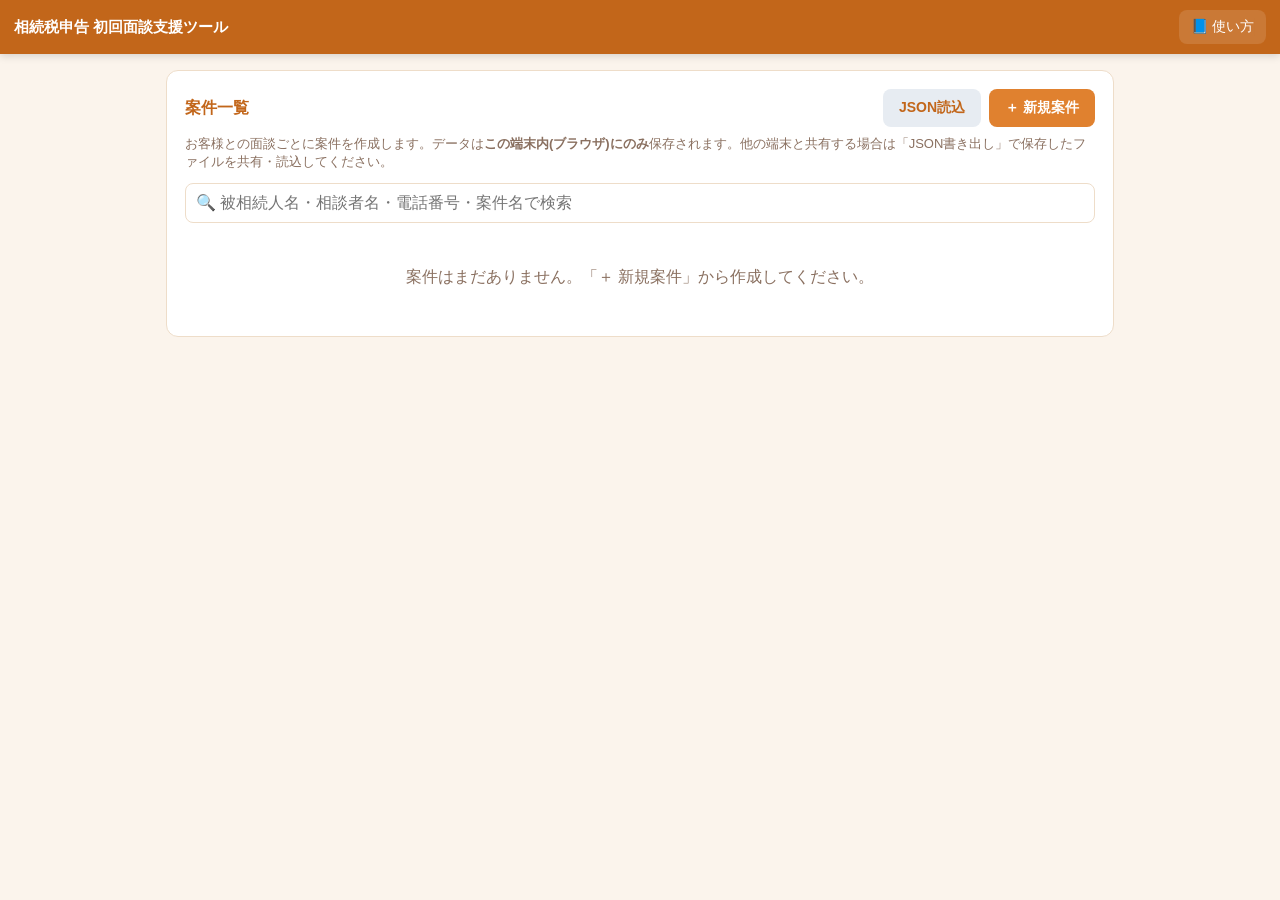
<file: inheritance-tool/index.html>
<!doctype html>
<html lang="ja">
<head>
<meta charset="UTF-8">
<meta name="viewport" content="width=device-width, initial-scale=1, maximum-scale=1, viewport-fit=cover">
<meta name="apple-mobile-web-app-capable" content="yes">
<meta name="apple-mobile-web-app-status-bar-style" content="black-translucent">
<meta name="apple-mobile-web-app-title" content="相続面談ツール">
<meta name="mobile-web-app-capable" content="yes">
<meta name="theme-color" content="#1f3a5f">
<title>相続税申告 初回面談支援ツール</title>
<link rel="icon" href="data:image/svg+xml,%3Csvg xmlns='http://www.w3.org/2000/svg' viewBox='0 0 100 100'%3E%3Crect width='100' height='100' rx='20' fill='%231f3a5f'/%3E%3Ctext x='50' y='66' font-size='54' text-anchor='middle' fill='white' font-family='sans-serif'%3E相%3C/text%3E%3C/svg%3E">
<link rel="stylesheet" href="style.css">
</head>
<body>
<div id="app">

  <!-- ===== ヘッダー ===== -->
  <header id="app-header">
    <div class="header-row">
      <button id="btn-back-list" class="icon-btn" hidden title="案件一覧に戻る">‹ 一覧</button>
      <div class="header-title">
        <strong>相続税申告 初回面談支援ツール</strong>
        <span id="case-name-display" class="case-name-display"></span>
      </div>
      <div class="header-status">
        <span id="save-status" class="save-status"></span>
        <button id="btn-help" class="icon-btn" title="使い方ガイド">📘 使い方</button>
      </div>
    </div>
    <nav id="tab-nav" class="tab-nav" hidden>
      <button class="tab-btn" data-tab="basic">基本情報</button>
      <button class="tab-btn" data-tab="interview">面談記録</button>
      <button class="tab-btn" data-tab="tree">相関図・相続人</button>
      <button class="tab-btn" data-tab="assets">財産目録</button>
      <button class="tab-btn" data-tab="docs">必要資料</button>
      <button class="tab-btn" data-tab="summary">概要・印刷</button>
    </nav>
  </header>

  <main id="app-main">

    <!-- ===== 案件一覧 画面 ===== -->
    <section id="screen-caselist" class="screen">
      <div class="panel">
        <div class="panel-header">
          <h2>案件一覧</h2>
          <div class="panel-actions">
            <label class="btn btn-secondary file-btn">
              JSON読込
              <input type="file" id="input-import-json" accept="application/json" hidden>
            </label>
            <button id="btn-new-case" class="btn btn-primary">＋ 新規案件</button>
          </div>
        </div>
        <p class="hint-text">お客様との面談ごとに案件を作成します。データは<strong>この端末内(ブラウザ)にのみ</strong>保存されます。他の端末と共有する場合は「JSON書き出し」で保存したファイルを共有・読込してください。</p>
        <input type="search" id="case-search" class="case-search" placeholder="🔍 被相続人名・相談者名・電話番号・案件名で検索">
        <div id="case-list" class="case-list"></div>
      </div>
    </section>

    <!-- ===== 作業画面 ===== -->
    <section id="screen-workspace" class="screen" hidden>

      <!-- --- 基本情報 --- -->
      <div id="tab-basic" class="tab-pane">
        <div class="panel">
          <h2>案件情報</h2>
          <div class="form-grid">
            <label>案件名(顧客名)<input type="text" id="f-title" placeholder="例）田中太郎様 相続"></label>
            <label>担当者(事務所側)<input type="text" id="f-staff" placeholder="担当税理士・担当者名"></label>
          </div>
        </div>

        <div class="panel panel-orange">
          <h2>相談者（来所者）情報</h2>
          <div class="form-grid">
            <label>氏名<input type="text" id="c-name"></label>
            <label>フリガナ<input type="text" id="c-kana"></label>
            <label>郵便番号<span class="zip-row"><input type="text" id="c-zip" placeholder="1234567" inputmode="numeric" maxlength="8"><button type="button" id="btn-zip-search-c" class="btn btn-secondary btn-small">住所検索</button></span></label>
            <label>住所<input type="text" id="c-address" placeholder="〒"></label>
            <label>連絡先<input type="text" id="c-phone"></label>
            <label>連絡のつきやすい時間帯<input type="text" id="c-contact-time" placeholder="例）平日午前中"></label>
            <label>対象者との続柄<input type="text" id="c-relation" placeholder="例）長男・長女の夫 等"></label>
            <label>対象者とのご同居<select id="c-living-together">
              <option value="unknown">未確認</option>
              <option value="yes">同居している</option>
              <option value="no">同居していない</option>
            </select></label>
          </div>
        </div>

        <div class="panel panel-orange">
          <h2>対象者情報（被相続人・申告等が必要な方）</h2>
          <p class="hint-text">相続が発生している場合は死亡日をご記入ください。生前対策・贈与・遺言等のご相談の場合は空欄で構いません。</p>
          <div class="form-grid">
            <label>氏名<input type="text" id="d-name"></label>
            <label>フリガナ<input type="text" id="d-kana"></label>
            <div class="wareki-field">
              <span class="wareki-label">生年月日（和暦）</span>
              <div class="wareki-row">
                <select id="d-birth-era"></select>
                <input type="number" id="d-birth-year" min="1" max="99" placeholder="年" inputmode="numeric"><span>年</span>
                <input type="number" id="d-birth-month" min="1" max="12" placeholder="月" inputmode="numeric"><span>月</span>
                <input type="number" id="d-birth-day" min="1" max="31" placeholder="日" inputmode="numeric"><span>日</span>
              </div>
              <span class="wareki-iso" id="d-birth-iso-display"></span>
            </div>
            <label>死亡日(相続開始日)<input type="date" id="d-death"></label>
            <label>郵便番号<span class="zip-row"><input type="text" id="d-zip" placeholder="1234567" inputmode="numeric" maxlength="8"><button type="button" id="btn-zip-search-d" class="btn btn-secondary btn-small">住所検索</button></span></label>
            <label>死亡時の住所<input type="text" id="d-address"></label>
            <label>本籍地<input type="text" id="d-honseki"></label>
            <label>職業・略歴<input type="text" id="d-job"></label>
          </div>
          <div class="deadline-box" id="deadline-box" hidden>
            <div>相続税申告期限（死亡日の翌日から10か月）</div>
            <div class="deadline-date" id="deadline-date"></div>
          </div>
          <label class="full-width">備考<textarea id="d-note" rows="2"></textarea></label>
        </div>

        <div class="panel">
          <h2>相談経路</h2>
          <div class="choice-group" id="referral-choices"></div>
          <div class="dm-consent-row">
            <span>セミナー情報などのDM（ハガキ等）を送付してもよろしいですか</span>
            <label><input type="radio" name="dm-consent" id="dm-consent-yes" value="yes">希望する</label>
            <label><input type="radio" name="dm-consent" id="dm-consent-no" value="no">希望しない</label>
          </div>
        </div>

        <div class="panel">
          <h2>相談内容</h2>
          <p class="hint-text">該当するものをすべて選択してください（複数選択可）。</p>
          <div class="checkbox-grid" id="consultation-type-checks"></div>
        </div>
      </div>

      <!-- --- 面談記録 --- -->
      <div id="tab-interview" class="tab-pane">
        <div class="panel">
          <h2>面談概要</h2>
          <div class="form-grid">
            <label>面談日<input type="date" id="i-date"></label>
            <label>面談場所<input type="text" id="i-place" placeholder="事務所／ご自宅／オンライン 等"></label>
            <label>対応者(事務所側)<span class="zip-row"><select id="i-attendee-staff"></select><button type="button" id="btn-manage-staff" class="btn btn-secondary btn-small">職員管理</button></span></label>
            <label>同席者(お客様側)<input type="text" id="i-attendee-family" placeholder="続柄も記載"></label>
          </div>
        </div>

        <div class="panel">
          <h2>ヒアリング項目</h2>
          <div id="hearing-items" class="hearing-list"></div>
        </div>

        <div class="panel">
          <h2>面談メモ・特記事項</h2>
          <textarea id="i-memo" rows="6" placeholder="ご要望、ご家族関係、懸念事項、次回までの宿題 等を自由に記載"></textarea>
          <div class="form-grid" style="margin-top:12px;">
            <label>次回打合せ予定<input type="date" id="i-next-date"></label>
            <label>次回打合せ内容<input type="text" id="i-next-memo"></label>
          </div>
        </div>
      </div>

      <!-- --- 相関図・相続人 --- -->
      <div id="tab-tree" class="tab-pane">
        <div class="panel">
          <div class="panel-header">
            <h2>相続関係図</h2>
            <button id="btn-add-person" class="btn btn-primary btn-small">＋ 人物を追加</button>
          </div>
          <p class="hint-text">続柄を選ぶと自動で世代ごとに配置されます。図をタップすると編集できます。</p>
          <div id="tree-wrap" class="tree-wrap">
            <svg id="tree-svg" class="tree-svg"></svg>
            <div id="tree-rows" class="tree-rows"></div>
          </div>
        </div>

        <div class="panel">
          <h2>法定相続人・法定相続分（目安）</h2>
          <div id="heir-summary" class="heir-summary"></div>
          <table class="heir-table">
            <thead><tr><th>氏名</th><th>続柄</th><th>状況</th><th>法定相続分</th><th>同居</th></tr></thead>
            <tbody id="heir-table-body"></tbody>
          </table>
          <p class="disclaimer">※ 法定相続人・相続分・基礎控除額の自動計算は面談時の目安です。代襲相続、養子の数の制限、半血兄弟姉妹の相続分などの詳細判定は、必ず税理士が戸籍等の確認の上で個別に判断してください。</p>
        </div>
      </div>

      <!-- --- 財産目録 --- -->
      <div id="tab-assets" class="tab-pane">
        <div class="panel">
          <div class="panel-header">
            <h2>財産目録（概算）</h2>
            <div class="panel-actions">
              <button id="btn-add-asset" class="btn btn-primary btn-small">＋ 項目を追加</button>
            </div>
          </div>
          <p class="hint-text">面談時点でお客様から伺った概算額を入力します。正式な評価額は後日の資料確認により確定します。</p>
          <div id="asset-groups"></div>
          <div class="asset-total-box">
            <div class="asset-total-row"><span>積極財産 合計（概算）</span><strong id="asset-total-plus">0</strong></div>
            <div class="asset-total-row"><span>債務・葬式費用 合計（概算）</span><strong id="asset-total-minus">0</strong></div>
            <div class="asset-total-row grand"><span>差引 純資産額（概算）</span><strong id="asset-total-net">0</strong></div>
            <div class="asset-total-row"><span>遺産に係る基礎控除額（目安）</span><strong id="asset-basic-deduction">0</strong></div>
            <div class="asset-total-row" id="asset-taxable-row"><span>基礎控除超過の可能性</span><strong id="asset-taxable-flag">-</strong></div>
          </div>
          <div class="asset-total-box">
            <div class="asset-total-row"><span>生命保険金等 合計（概算）</span><strong id="asset-insurance-total">0</strong></div>
            <div class="asset-total-row"><span>生命保険金の非課税限度額（500万円×法定相続人数・目安）</span><strong id="asset-insurance-exemption">0</strong></div>
            <div class="asset-total-row grand"><span>差引 生命保険金 課税対象額（目安）</span><strong id="asset-insurance-taxable">0</strong></div>
          </div>
          <p class="hint-text small">※ 生命保険金の非課税枠は「相関図・相続人」タブで把握した法定相続人の数をもとにした目安です。相続放棄をした方が受け取った保険金には適用されない等、詳細な判定は税理士が個別に確認してください。</p>
        </div>
      </div>

      <!-- --- 必要資料 --- -->
      <div id="tab-docs" class="tab-pane">
        <div class="panel no-print">
          <div class="panel-header">
            <h2>必要資料チェックリスト</h2>
            <div class="panel-actions wrap">
              <button id="btn-print-checklist" class="btn btn-secondary btn-small">📋 チェックリストを印刷／PDF保存</button>
              <button id="btn-export-checklist-xls" class="btn btn-secondary btn-small">⇩ チェックリストをExcel(.xlsx)書き出し</button>
              <button id="btn-print-custody" class="btn btn-primary btn-small">🔒 預り証を印刷／PDF保存</button>
            </div>
          </div>
          <p class="hint-text">分類ごとに、その財産・資料の有無を確認し、書類の取得状況と原本のお預かり状況を記録します。「原本預り」にチェックした書類は「預り証を印刷」から、全項目の一覧は「チェックリストを印刷／PDF保存」「Excel書き出し」から出力できます。</p>
          <div class="heir-summary" id="docs-summary"></div>
        </div>
        <div id="docs-categories"></div>
      </div>

      <!-- --- 概要・印刷 --- -->
      <div id="tab-summary" class="tab-pane">
        <div class="panel no-print">
          <h2>出力（面談内容の記録）</h2>
          <p class="hint-text">こちらは面談内容の記録（基本情報・相続人・財産目録・ヒアリング内容）のみを出力します。必要資料チェックリストは「必要資料」タブから別途、印刷／PDF保存・Excel書き出しができます。</p>
          <div class="panel-actions wrap">
            <button id="btn-print" class="btn btn-primary">🖨 面談記録シートを印刷／PDF保存</button>
            <button id="btn-export-json" class="btn btn-secondary">⇩ 案件データをJSON書き出し</button>
            <button id="btn-export-assets-xls" class="btn btn-secondary">⇩ 財産目録をExcel(.xlsx)書き出し</button>
            <button id="btn-export-heirs-xls" class="btn btn-secondary">⇩ 相続人一覧をExcel(.xlsx)書き出し</button>
          </div>
        </div>
        <div id="print-area" class="print-area"></div>
      </div>

    </section>

    <!-- ===== 使い方ガイド 画面 ===== -->
    <section id="screen-help" class="screen" hidden>
      <div class="panel">
        <div class="panel-header">
          <h2>📘 使い方ガイド</h2>
          <button id="btn-close-help" class="btn btn-secondary btn-small">✕ 閉じる</button>
        </div>
        <p class="hint-text">お客様との初回面談で、iPadを使いながら記録を進めるためのツールです。実際の画面とあわせてご案内します。</p>
        <nav class="help-toc">
          <a href="#help-overview">概要</a>
          <a href="#help-setup">初期設定</a>
          <a href="#help-cases">案件を探す</a>
          <a href="#help-basic">基本情報</a>
          <a href="#help-interview">面談記録</a>
          <a href="#help-tree">相関図・相続人</a>
          <a href="#help-assets">財産目録</a>
          <a href="#help-docs">必要資料</a>
          <a href="#help-output">出力</a>
          <a href="#help-backup">保存とバックアップ</a>
          <a href="#help-security">セキュリティ</a>
          <a href="#help-faq">よくある質問</a>
        </nav>
      </div>

      <div class="panel help-section" id="help-overview">
        <h2><span class="num">00</span>このツールについて</h2>
        <p>相続税申告・相続手続きのご相談を受ける最初の面談で、その場で入力しながら話を進められるように作られたツールです。相談者・対象者の基本情報、面談での聞き取り内容、相続関係図、財産の概算、必要資料の確認までを、ひとつの案件としてまとめて記録できます。</p>
        <p>入力したデータは事務所のサーバーではなく、<b>使用している端末のブラウザの中だけ</b>に保存されます。面談が終わったら「概要・印刷」タブから面談記録シートを印刷・PDF保存し、あわせてデータのバックアップ（JSON書き出し）を行ってください。</p>
      </div>

      <div class="panel help-section" id="help-setup">
        <h2><span class="num">01</span>はじめに：初期設定</h2>
        <p>端末ごとに一度だけ行う準備です。</p>
        <ol class="help-steps">
          <li><span>iPadの<b>Safari</b>で下記のURLを開きます。<br><code>https://nakagakiken15246-ops.github.io/nakagakiken_daikou/inheritance-tool/</code></span></li>
          <li><span>画面の共有ボタン（□に↑のアイコン）をタップします。</span></li>
          <li><span>「<b>ホーム画面に追加</b>」を選択します。アイコンがホーム画面に追加され、アプリのように起動できます。</span></li>
        </ol>
        <div class="help-callout warn">
          <p class="lbl">注意</p>
          <p><b>プライベートブラウズモードでは使用しないでください。</b>タブを閉じるとその場で入力したデータごと消えてしまいます。</p>
        </div>
      </div>

      <div class="panel help-section" id="help-cases">
        <h2><span class="num">02</span>案件を作る・探す</h2>
        <p>お客様との面談ごとに、ひとつの「案件」を作成します。案件一覧の <b>＋ 新規案件</b> から作成し、検索ボックスに被相続人名・相談者名・電話番号・案件名を入力すると絞り込めます（電話番号はハイフンの有無どちらでも検索可）。</p>
        <figure class="help-shot"><img src="manual/caselist.jpg" alt="案件一覧画面"><figcaption>案件一覧画面。作成・検索・複製・削除ができます。</figcaption></figure>
        <ul>
          <li><b>開く</b>：その案件の入力画面に進みます</li>
          <li><b>複製</b>：似た案件のひな形として複製します</li>
          <li><b>JSON書出</b>：その案件だけをバックアップ・共有用に書き出します</li>
          <li><b>削除</b>：案件を完全に削除します（元に戻せません）</li>
        </ul>
      </div>

      <div class="panel help-section" id="help-basic">
        <h2><span class="num">03</span>基本情報を入力する</h2>
        <p>相談者様・対象者様の情報、相談の経緯・内容を記録します。死亡日を入力すると、<b>相続税申告期限（死亡日の翌日から10か月）が自動表示</b>されます。生前対策・贈与・遺言のご相談で対象者がまだご存命の場合は、死亡日は空欄のままで構いません。郵便番号欄に7桁を入力し「住所検索」を押すと、住所欄に自動入力されます。</p>
        <figure class="help-shot"><img src="manual/basic.jpg" alt="基本情報タブの画面"><figcaption>基本情報タブ。相談者情報・対象者情報・相談経路が並びます。</figcaption></figure>
      </div>

      <div class="panel help-section" id="help-interview">
        <h2><span class="num">04</span>面談記録をつける</h2>
        <p>遺言書の有無・生前贈与・事業承継など、ヒアリング項目ごとに状況とメモを記録します。面談メモ・特記事項には自由に記載し、次回打合せの予定もあわせて記録してください。対応者(事務所側)は「職員管理」からあらかじめ職員名を登録しておくと、プルダウンから選択できます（全案件で共通の名簿です）。</p>
        <figure class="help-shot"><img src="manual/interview.jpg" alt="面談記録タブの画面"><figcaption>面談記録タブ。項目ごとに選択肢とメモが記録できます。</figcaption></figure>
      </div>

      <div class="panel help-section" id="help-tree">
        <h2><span class="num">05</span>相関図・相続人を作成する</h2>
        <p><b>＋ 人物を追加</b> から続柄を選ぶだけで、世代ごとに自動配置されます。登録した人物から、法定相続人・法定相続分・遺産に係る基礎控除額の目安が自動計算されます。</p>
        <figure class="help-shot"><img src="manual/tree.jpg" alt="相関図・相続人タブの画面"><figcaption>配偶者・子2名を登録した例。法定相続分が自動表示されます。</figcaption></figure>
        <div class="help-callout tip">
          <p class="lbl">代襲相続について</p>
          <p>「孫（代襲相続人）」「甥・姪（代襲相続人）」は、その代の子・兄弟姉妹が<b>死亡または欠格・廃除の場合のみ</b>登録してください。相続放棄の場合は代襲は発生しません。あくまで面談時の目安であり、詳細判定は必ず税理士が戸籍等を確認のうえ個別に行ってください。</p>
        </div>
      </div>

      <div class="panel help-section" id="help-assets">
        <h2><span class="num">06</span>財産目録を入力する</h2>
        <p>土地・現金預貯金・有価証券・生命保険金・債務など分類ごとに <b>＋ 項目を追加</b> で入力すると、積極財産合計・純資産額（概算）・基礎控除額との比較が自動集計されます。土地は利用区分（自用地・貸地・貸家建付地・使用貸借・月極駐車場）、家屋は利用区分（自用家屋・貸家・使用貸借）を選択できます。生命保険金の受取人は、先に「相関図・相続人」タブで登録しておくとプルダウンから選択できます（未登録の場合は自由入力も可）。</p>
        <figure class="help-shot"><img src="manual/assets.jpg" alt="財産目録タブの画面"><figcaption>財産目録タブ。分類ごとの自動集計と基礎控除比較が表示されます。</figcaption></figure>
      </div>

      <div class="panel help-section" id="help-docs">
        <h2><span class="num">07</span>必要資料をチェックする</h2>
        <p>委任状・被相続人・相続人・不動産・預貯金など11分類、約70項目のチェックリストです。不動産・有価証券・預貯金など財産系の分類は、そもそもその財産が<b>「有／無／未確認」</b>かをまず選び、各書類の状況（未依頼／依頼済／取得済／対象外）と、原本を預かった場合は<b>「原本預り」</b>、返却したら<b>「返却済」</b>にチェックします。</p>
        <figure class="help-shot"><img src="manual/docs.jpg" alt="必要資料タブの画面"><figcaption>必要資料タブ。上部に現在お預かり中・取得済み・未取得の件数が表示されます。</figcaption></figure>
        <p>「原本預り」にチェックが入り、まだ「返却済」になっていない書類は、タブ右上の <b>🔒 預り証を印刷／PDF保存</b> から預り証として出力できます。チェックリスト全体（全項目の状況一覧）は <b>📋 チェックリストを印刷／PDF保存</b>・<b>⇩ チェックリストをExcel(.xlsx)書き出し</b> から出力できます。</p>
      </div>

      <div class="panel help-section" id="help-output">
        <h2><span class="num">08</span>出力する（印刷・Excel・JSON）</h2>
        <figure class="help-shot"><img src="manual/summary.jpg" alt="概要・印刷タブの画面"><figcaption>概要・印刷タブ。面談記録シートとしてまとめて印刷・PDF保存できます。</figcaption></figure>
        <ul>
          <li><b>画面を印刷／PDF保存</b>：基本情報・相続人・財産目録・ヒアリング内容をまとめた面談記録シート</li>
          <li><b>案件データをJSON書き出し</b>：バックアップ・他端末共有用のファイル</li>
          <li><b>財産目録／相続人一覧をExcel(.xlsx)書き出し</b>：事務所で使うExcel形式で出力</li>
        </ul>
      </div>

      <div class="panel help-section" id="help-backup">
        <h2><span class="num">09</span>データの保存とバックアップ</h2>
        <div class="help-callout danger">
          <p class="lbl">重要</p>
          <p>データは<b>入力に使った端末のブラウザの中だけ</b>に保存されます。iPadの「履歴とWebサイトデータを消去」を行うと、保存した案件データも一緒に消え、<b>復元できません。</b></p>
        </div>
        <h3>他の端末（事務所PC等）とデータを共有したい場合</h3>
        <ol class="help-steps">
          <li><span>共有したい端末で、案件を開き「概要・印刷」タブの <b>案件データをJSON書き出し</b> をタップ</span></li>
          <li><span>事務所のクラウドストレージ（OneDrive・Google Drive等）の共有フォルダに保存、またはメールに添付</span></li>
          <li><span>受け取る端末でそのファイルを保存し、案件一覧画面の <b>JSON読込</b> から読み込む</span></li>
        </ol>
        <div class="help-callout warn">
          <p class="lbl">これは同期ではありません</p>
          <p>JSON読込は「その時点のコピー」を取り込むだけです。<b>同じ案件を複数端末で同時に編集しない</b>ようにし、作業を終えるたびに最新のJSONを書き出して共有フォルダに上書きする運用にしてください。</p>
        </div>
      </div>

      <div class="panel help-section" id="help-security">
        <h2><span class="num">10</span>セキュリティについて</h2>
        <p>入力したデータ（お客様情報・相関図・財産目録など）が外部・第三者のサーバーへ送信されることは一切ありません。サーバー自体が存在しないため、サーバー側からの情報漏えいも構造上起こりません。</p>
        <p class="hint-text">※郵便番号から住所を検索する機能のみ、このツールに同梱した住所データファイルを読み込みます。これは第三者のサーバーではなく、このツール自体と同じ場所（同一オリジン）に置かれた静的ファイルであり、入力したお客様情報が外部に送信されるものではありません。</p>
        <ul>
          <li>iPadに<b>パスコード／Face IDを必ず設定</b></li>
          <li>専用端末を決め、不特定の人に共有しない</li>
          <li>使い終わったら案件一覧に戻る</li>
          <li>書き出したJSONファイルは平文データのため、送付方法・保管場所に注意する</li>
        </ul>
      </div>

      <div class="panel help-section" id="help-faq">
        <h2><span class="num">11</span>よくある質問</h2>
        <ul class="help-faq">
          <li><p class="q">入力したデータは外部に漏れませんか？</p><p class="a">入力したお客様情報が外部・第三者のサーバーへ送信されることはないため、ネットワーク経由で漏れることは構造上ありません（郵便番号検索のみ、同梱の住所データファイルを同一オリジンから読み込みます）。端末自体の管理にご注意ください。</p></li>
          <li><p class="q">別の職員のiPad・事務所PCでも同じ案件を見られますか？</p><p class="a">「JSON書き出し／読込」でファイルを受け渡すことで見られます。自動同期ではないため、編集は基本的に1端末に一本化することをおすすめします。</p></li>
          <li><p class="q">データが消えてしまいました。復元できますか？</p><p class="a">端末内のみの保存のため、Safariのデータ消去や端末の初期化を行うと復元できません。案件が一段落するたびにJSON書き出しでバックアップを取ってください。</p></li>
          <li><p class="q">預り証はどこから出力しますか？</p><p class="a">「必要資料」タブの右上、預り証を印刷／PDF保存からです。「原本預り」にチェックが入り、まだ「返却済」になっていない書類が対象になります。</p></li>
          <li><p class="q">必要資料チェックリスト全体を出力したい場合は？</p><p class="a">同じく「必要資料」タブから、チェックリストを印刷／PDF保存、またはExcel(.xlsx)書き出しができます。</p></li>
        </ul>
      </div>
    </section>
  </main>
</div>

<!-- ===== 人物 編集モーダル ===== -->
<div id="modal-person" class="modal" hidden>
  <div class="modal-card">
    <h3 id="person-modal-title">人物を追加</h3>
    <div class="form-grid">
      <label>氏名<input type="text" id="p-name"></label>
      <label>フリガナ<input type="text" id="p-kana"></label>
      <label>続柄<select id="p-relationship"></select></label>
      <label>状況
        <select id="p-status">
          <option value="alive">存命</option>
          <option value="deceased">死亡（相続開始前）</option>
          <option value="renounced">相続放棄</option>
          <option value="disqualified">相続欠格・廃除</option>
        </select>
      </label>
      <label>連絡先<input type="text" id="p-contact"></label>
      <label>被相続人との同居
        <select id="p-living-together">
          <option value="unknown">未確認</option>
          <option value="yes">同居している</option>
          <option value="no">同居していない</option>
        </select>
      </label>
      <div class="wareki-field">
        <span class="wareki-label">生年月日（和暦）</span>
        <div class="wareki-row">
          <select id="p-birth-era"></select>
          <input type="number" id="p-birth-year" min="1" max="99" placeholder="年" inputmode="numeric"><span>年</span>
          <input type="number" id="p-birth-month" min="1" max="12" placeholder="月" inputmode="numeric"><span>月</span>
          <input type="number" id="p-birth-day" min="1" max="31" placeholder="日" inputmode="numeric"><span>日</span>
        </div>
        <span class="wareki-iso" id="p-birth-iso-display"></span>
      </div>
    </div>
    <label class="full-width">備考<textarea id="p-note" rows="2"></textarea></label>
    <p class="hint-text small">「孫」「甥・姪」は、その代の子・兄弟姉妹が死亡または欠格・廃除の場合のみ追加してください（相続放棄では代襲しません）。</p>
    <div class="modal-actions">
      <button id="btn-delete-person" class="btn btn-danger" hidden>削除</button>
      <div class="spacer"></div>
      <button id="btn-cancel-person" class="btn btn-secondary">キャンセル</button>
      <button id="btn-save-person" class="btn btn-primary">保存</button>
    </div>
  </div>
</div>

<!-- ===== 財産 編集モーダル ===== -->
<div id="modal-asset" class="modal" hidden>
  <div class="modal-card">
    <h3 id="asset-modal-title">財産・債務を追加</h3>
    <div class="form-grid">
      <label>分類<select id="a-category"></select></label>
      <label><span id="a-description-label">種類・銘柄・所在地等</span><input type="text" id="a-description"></label>
      <label>数量・面積等<input type="text" id="a-quantity"></label>
      <label>概算評価額（円）<input type="number" id="a-value" inputmode="numeric" step="1"></label>
      <label id="a-land-type-wrap" hidden>土地の利用区分
        <select id="a-land-type"><option value="">未選択</option></select>
      </label>
      <label id="a-building-type-wrap" hidden>家屋の利用区分
        <select id="a-building-type"><option value="">未選択</option></select>
      </label>
      <label id="a-institution-wrap" hidden>金融機関・証券会社名<input type="text" id="a-institution" placeholder="例）〇〇銀行 〇〇支店"></label>
      <label id="a-beneficiary-wrap" hidden>受取人<select id="a-beneficiary"></select></label>
      <label id="a-beneficiary-other-wrap" hidden>受取人（自由入力）<input type="text" id="a-beneficiary-other"></label>
      <label id="a-premium-payer-wrap" hidden>保険料負担者<input type="text" id="a-premium-payer"></label>
      <label id="a-contractor-wrap" hidden>契約者<input type="text" id="a-contractor"></label>
      <label id="a-insured-wrap" hidden>被保険者<input type="text" id="a-insured"></label>
      <label id="a-funeral-type-wrap" hidden>費用の種類
        <select id="a-funeral-type"><option value="">未選択</option></select>
      </label>
      <label id="a-shichiya-wrap" hidden>初七日費用<select id="a-shichiya"></select></label>
    </div>
    <label class="full-width">備考<textarea id="a-note" rows="2"></textarea></label>
    <div class="modal-actions">
      <button id="btn-delete-asset" class="btn btn-danger" hidden>削除</button>
      <div class="spacer"></div>
      <button id="btn-cancel-asset" class="btn btn-secondary">キャンセル</button>
      <button id="btn-save-asset" class="btn btn-primary">保存</button>
    </div>
  </div>
</div>

<!-- ===== 職員管理 モーダル ===== -->
<div id="modal-staff" class="modal" hidden>
  <div class="modal-card">
    <h3>職員管理</h3>
    <p class="hint-text">面談記録の「対応者(事務所側)」欄プルダウンに表示する職員を登録します。全案件で共通です。</p>
    <div class="zip-row">
      <input type="text" id="staff-new-name" placeholder="職員氏名">
      <button type="button" id="btn-add-staff" class="btn btn-primary btn-small">追加</button>
    </div>
    <div id="staff-list" class="staff-list"></div>
    <div class="modal-actions">
      <div class="spacer"></div>
      <button id="btn-close-staff" class="btn btn-secondary">閉じる</button>
    </div>
  </div>
</div>

<script src="app.js"></script>
</body>
</html>
</file>
<file: inheritance-tool/style.css>
:root{
  --navy:#c2661a;       /* 見出し・強調（濃いオレンジ） */
  --navy-dark:#9c4f13;  /* ヘッダー背景（さらに濃いオレンジ） */
  --blue:#e0812f;       /* ボタン等のメインオレンジ */
  --brand-pale:#fbe4cc; /* 用紙のオレンジ塗りつぶしに相当する薄オレンジ */
  --bg:#fbf4ec;
  --card:#ffffff;
  --border:#eeddc9;
  --text:#3a2c1e;
  --muted:#8a7060;
  --danger:#c0392b;
  --ok:#1e7e46;
  --warn:#b5651d;
  --radius:12px;
}
*{box-sizing:border-box;}
[hidden]{display:none !important;}
html,body{margin:0;padding:0;}
body{
  font-family:-apple-system,BlinkMacSystemFont,"Hiragino Sans","Hiragino Kaku Gothic ProN","Yu Gothic",sans-serif;
  background:var(--bg);
  color:var(--text);
  -webkit-tap-highlight-color:transparent;
  padding-bottom:env(safe-area-inset-bottom);
}
#app{min-height:100vh;display:flex;flex-direction:column;}

/* ---------- ヘッダー ---------- */
#app-header{
  background:var(--navy);
  color:#fff;
  position:sticky;
  top:0;
  z-index:20;
  padding-top:env(safe-area-inset-top);
  box-shadow:0 2px 8px rgba(0,0,0,.15);
}
.header-row{
  display:flex;
  align-items:center;
  gap:12px;
  padding:10px 14px;
}
.header-title{flex:1;display:flex;flex-direction:column;line-height:1.3;min-width:0;}
.header-title strong{font-size:15px;}
.case-name-display{font-size:13px;color:#fbe0c3;overflow:hidden;text-overflow:ellipsis;white-space:nowrap;}
.save-status{font-size:12px;color:#fbe0c3;white-space:nowrap;}
.icon-btn{
  background:rgba(255,255,255,.12);
  color:#fff;
  border:none;
  border-radius:8px;
  padding:8px 12px;
  font-size:14px;
}
.tab-nav{
  display:flex;
  overflow-x:auto;
  border-top:1px solid rgba(255,255,255,.15);
  background:var(--navy-dark);
}
.tab-btn{
  flex:1 0 auto;
  background:transparent;
  border:none;
  color:#f2cda3;
  padding:12px 16px;
  font-size:14px;
  white-space:nowrap;
  border-bottom:3px solid transparent;
}
.tab-btn.active{
  color:#fff;
  border-bottom-color:#ffcf8a;
  font-weight:600;
}

/* ---------- レイアウト ---------- */
#app-main{flex:1;max-width:980px;width:100%;margin:0 auto;padding:16px;padding-bottom:60px;}
.screen{display:block;}
.tab-pane{display:none;}
.tab-pane.active{display:block;}

.panel{
  background:var(--card);
  border:1px solid var(--border);
  border-radius:var(--radius);
  padding:18px;
  margin-bottom:16px;
}
.panel h2{margin:0 0 12px;font-size:16px;color:var(--navy);}
.panel-header{display:flex;align-items:center;justify-content:space-between;gap:8px 12px;flex-wrap:wrap;margin-bottom:8px;}
.panel-header h2{margin:0;}
.panel-actions{display:flex;gap:8px;flex-wrap:nowrap;}
.panel-actions.wrap{flex-wrap:wrap;}

.hint-text{color:var(--muted);font-size:13px;margin:0 0 12px;}
.hint-text.small{font-size:12px;margin-top:8px;}

/* ---------- フォーム ---------- */
.form-grid{
  display:grid;
  grid-template-columns:repeat(auto-fit,minmax(220px,1fr));
  gap:12px 16px;
}
label{
  display:flex;
  flex-direction:column;
  gap:4px;
  font-size:13px;
  color:var(--muted);
}
label.full-width{grid-column:1/-1;margin-top:12px;}

.zip-row{display:flex;align-items:center;gap:8px;}
.zip-row input{flex:1;min-width:0;}
.zip-row .btn-small{flex:none;white-space:nowrap;}

.staff-list{display:flex;flex-direction:column;gap:8px;margin:12px 0;max-height:50vh;overflow-y:auto;}
.staff-row{display:flex;align-items:center;justify-content:space-between;gap:10px;background:#fff;border:1px solid var(--border);border-radius:8px;padding:8px 12px;}
.staff-row-name{font-size:14px;color:var(--text);}

.wareki-field{grid-column:1/-1;display:flex;flex-direction:column;gap:6px;margin-top:2px;}
.wareki-label{font-size:13px;color:var(--muted);}
.wareki-row{display:flex;align-items:center;gap:5px;flex-wrap:wrap;}
.wareki-row select{width:auto;min-width:84px;}
.wareki-row input[type=number]{width:66px;text-align:right;-moz-appearance:textfield;}
.wareki-row span{font-size:14px;color:var(--muted);}
.wareki-iso{font-size:12.5px;color:var(--muted);}
input,select,textarea{
  font:inherit;
  font-size:16px; /* iPadでズームしないよう16px以上 */
  padding:10px 10px;
  border:1px solid var(--border);
  border-radius:8px;
  background:#fff;
  color:var(--text);
  width:100%;
}
textarea{resize:vertical;width:100%;}

.deadline-box{
  margin-top:14px;
  background:var(--brand-pale);
  border:1px solid #f0c896;
  border-radius:10px;
  padding:10px 14px;
  display:flex;
  justify-content:space-between;
  align-items:center;
  font-size:14px;
  color:var(--navy);
}
.deadline-date{font-weight:700;font-size:16px;}

/* ---------- オレンジ塗りつぶしパネル（相談者・対象者情報） ---------- */
.panel-orange{
  background:var(--brand-pale);
  border:1px solid #eec89a;
}
.panel-orange h2{color:#7a3d0a;}
.panel-orange .hint-text{color:#8a5a2a;}

/* ---------- 相談経路・相談内容 選択肢 ---------- */
.choice-group{display:flex;flex-direction:column;gap:10px;}
.choice-row{display:flex;align-items:center;gap:8px;flex-wrap:wrap;}
.choice-row label.radio-label,.checkbox-grid label.check-label{
  display:flex;align-items:center;gap:6px;font-size:14px;color:var(--text);flex-direction:row;
  background:#fff;border:1px solid var(--border);border-radius:8px;padding:8px 10px;cursor:pointer;
}
.choice-row label.radio-label input,.checkbox-grid label.check-label input{width:auto;}
.choice-detail{flex:1;min-width:160px;}
.checkbox-grid{display:grid;grid-template-columns:repeat(auto-fit,minmax(180px,1fr));gap:8px;}
.dm-consent-row{margin-top:10px;display:flex;align-items:center;gap:16px;font-size:13px;color:var(--muted);}
.dm-consent-row label{flex-direction:row;align-items:center;gap:6px;color:var(--text);}
.dm-consent-row input{width:auto;}

/* ---------- ボタン ---------- */
.btn{
  border:none;
  border-radius:8px;
  padding:10px 16px;
  font-size:14px;
  font-weight:600;
  cursor:pointer;
  white-space:nowrap;
}
.btn-primary{background:var(--blue);color:#fff;}
.btn-secondary{background:#e7ecf2;color:var(--navy);}
.btn-danger{background:#fdecea;color:var(--danger);}
.btn-small{padding:7px 12px;font-size:13px;}
.file-btn{position:relative;display:inline-flex;align-items:center;justify-content:center;}

/* ---------- 案件一覧 ---------- */
.case-search{margin-bottom:14px;}
.case-list{display:flex;flex-direction:column;gap:10px;}
.case-card{
  border:1px solid var(--border);
  border-radius:10px;
  padding:12px 14px;
  display:flex;
  align-items:center;
  gap:12px;
  flex-wrap:wrap;
}
.case-card-main{flex:1;min-width:180px;}
.case-card-title{font-weight:700;font-size:15px;}
.case-card-meta{font-size:12px;color:var(--muted);margin-top:2px;}
.case-card-actions{display:flex;gap:6px;flex-wrap:wrap;}
.empty-msg{color:var(--muted);text-align:center;padding:30px 0;}

/* ---------- ヒアリング項目 ---------- */
.hearing-list{display:flex;flex-direction:column;gap:14px;}
.hearing-item{border-top:1px solid var(--border);padding-top:12px;}
.hearing-item:first-child{border-top:none;padding-top:0;}
.hearing-item-q{font-weight:600;font-size:14px;margin-bottom:6px;}
.hearing-item-controls{display:flex;gap:10px;flex-wrap:wrap;align-items:center;margin-bottom:6px;}
.hearing-item-controls select{width:auto;min-width:140px;}
.hearing-item textarea{font-size:14px;}

/* ---------- 書類チェックリスト ---------- */
.doc-table{width:100%;border-collapse:collapse;margin-top:4px;}
.doc-table th,.doc-table td{border-bottom:1px solid var(--border);padding:8px 6px;text-align:left;font-size:13px;vertical-align:middle;}
.doc-table th{color:var(--muted);font-weight:600;}
.doc-table input[type=text]{font-size:13px;padding:6px 8px;}
.doc-table select{font-size:13px;padding:6px 8px;width:auto;}
.doc-table .row-del{background:none;border:none;color:var(--danger);font-size:18px;padding:2px 8px;}
.table-scroll{overflow-x:auto;}
.doc-table select{width:auto;}
.doc-table input[type=checkbox]{width:auto;height:18px;}
.doc-item-name{font-weight:600;}
.doc-item-hint{display:block;font-size:11px;font-weight:400;color:var(--muted);margin-top:3px;line-height:1.5;}
.docs-category-header{display:flex;align-items:center;justify-content:space-between;flex-wrap:wrap;gap:10px;margin-bottom:10px;}
.docs-category-header h2{margin:0;}

/* ---------- 相関図 ---------- */
.tree-wrap{position:relative;overflow-x:auto;padding:10px 0;min-height:120px;}
.tree-svg{position:absolute;top:0;left:0;width:100%;height:100%;pointer-events:none;overflow:visible;}
.tree-rows{position:relative;display:flex;flex-direction:column;gap:34px;min-width:max-content;padding:4px;}
.tree-row{display:flex;gap:26px;justify-content:center;align-items:flex-start;}
.tree-row-label{font-size:11px;color:var(--muted);text-align:center;margin-bottom:4px;}
.person-box{
  width:120px;
  border:2px solid var(--blue);
  border-radius:10px;
  background:#fff;
  padding:8px 8px;
  text-align:center;
  cursor:pointer;
  position:relative;
  flex:0 0 auto;
}
.person-box.decedent{border-color:var(--navy);background:var(--brand-pale);}
.person-box.status-deceased,.person-box.status-disqualified{border-style:dashed;opacity:.7;}
.person-box.status-renounced{border-color:var(--warn);}
.person-box .pb-name{font-weight:700;font-size:13px;line-height:1.3;}
.person-box .pb-rel{font-size:11px;color:var(--muted);margin-top:2px;}
.person-box .pb-status{font-size:10px;margin-top:3px;padding:1px 6px;border-radius:10px;display:inline-block;}
.pb-status.tag-alive{background:#e5f4ea;color:var(--ok);}
.pb-status.tag-deceased{background:#eee;color:#666;}
.pb-status.tag-renounced{background:#fbeee0;color:var(--warn);}
.pb-status.tag-disqualified{background:#fdecea;color:var(--danger);}
.pb-living{font-size:10px;margin-top:3px;color:var(--navy);}
.add-person-inline{
  width:120px;height:60px;border:2px dashed var(--border);border-radius:10px;
  display:flex;align-items:center;justify-content:center;color:var(--muted);
  background:transparent;font-size:13px;flex:0 0 auto;
}

/* ---------- 相続人サマリー ---------- */
.heir-summary{display:flex;gap:18px;flex-wrap:wrap;margin-bottom:14px;}
.heir-summary .stat{background:#fbf1e6;border:1px solid var(--border);border-radius:10px;padding:10px 16px;min-width:140px;}
.heir-summary .stat-label{font-size:12px;color:var(--muted);}
.heir-summary .stat-value{font-size:20px;font-weight:700;color:var(--navy);}
.heir-table{width:100%;border-collapse:collapse;}
.heir-table th,.heir-table td{border-bottom:1px solid var(--border);padding:8px 6px;text-align:left;font-size:13px;}
.heir-table th{color:var(--muted);}
.disclaimer{font-size:11.5px;color:var(--muted);margin-top:12px;line-height:1.6;}

/* ---------- 財産目録 ---------- */
.asset-group{margin-bottom:16px;}
.asset-group-title{font-weight:700;font-size:14px;color:var(--navy);margin-bottom:6px;display:flex;justify-content:space-between;}
.asset-table{width:100%;border-collapse:collapse;}
.asset-table th,.asset-table td{border-bottom:1px solid var(--border);padding:8px 6px;text-align:left;font-size:13px;}
.asset-table th{color:var(--muted);font-weight:600;}
.asset-table td.num,.asset-table th.num{text-align:right;}
.asset-row{cursor:pointer;}
.asset-row:active{background:#fbf1e6;}
.asset-empty{color:var(--muted);font-size:13px;padding:8px 0;}
.asset-add-row{background:none;border:1px dashed var(--border);border-radius:8px;width:100%;padding:8px;color:var(--muted);font-size:13px;margin-top:6px;}

.asset-total-box{margin-top:10px;border-top:2px solid var(--navy);padding-top:10px;}
.asset-total-row{display:flex;justify-content:space-between;padding:6px 0;font-size:14px;}
.asset-total-row.grand{font-size:16px;font-weight:700;color:var(--navy);border-top:1px solid var(--border);margin-top:4px;padding-top:10px;}
#asset-taxable-flag.flag-over{color:var(--danger);}
#asset-taxable-flag.flag-under{color:var(--ok);}

/* ---------- モーダル ---------- */
.modal{
  position:fixed;inset:0;background:rgba(40,25,10,.45);
  display:flex;align-items:flex-end;justify-content:center;z-index:100;
}
.modal-card{
  background:#fff;border-radius:16px 16px 0 0;
  padding:20px;width:100%;max-width:640px;max-height:88vh;overflow-y:auto;
  padding-bottom:calc(20px + env(safe-area-inset-bottom));
}
@media (min-width:760px){
  .modal{align-items:center;}
  .modal-card{border-radius:16px;}
}
.modal-card h3{margin:0 0 14px;color:var(--navy);}
.modal-actions{display:flex;gap:8px;margin-top:16px;align-items:center;}
.modal-actions .spacer{flex:1;}

/* ---------- 印刷プレビュー領域 ---------- */
.print-area{background:#fff;border:1px solid var(--border);border-radius:var(--radius);padding:24px;}
.print-area h1{font-size:20px;color:var(--navy);margin-top:0;}
.print-area h2{font-size:15px;color:var(--navy);border-bottom:2px solid var(--navy);padding-bottom:4px;margin-top:26px;}
.print-area table{width:100%;border-collapse:collapse;margin-top:8px;}
.print-area th,.print-area td{border:1px solid #ccc;padding:6px 8px;font-size:12.5px;text-align:left;}
.print-area .kv-grid{display:grid;grid-template-columns:repeat(2,1fr);gap:4px 20px;font-size:13px;}
.print-area .kv-grid div span.k{color:var(--muted);margin-right:6px;}
.print-area .memo-block{white-space:pre-wrap;font-size:13px;border:1px solid #ccc;padding:10px;border-radius:6px;margin-top:6px;}

/* ---------- 使い方ガイド ---------- */
.help-toc{display:flex;flex-wrap:wrap;gap:8px;margin-top:12px;}
.help-toc a{font-size:12.5px;color:var(--muted);text-decoration:none;padding:6px 12px;border-radius:999px;border:1px solid var(--border);background:#fff;white-space:nowrap;}
.help-toc a:hover{color:var(--navy);border-color:var(--blue);}

.help-section{scroll-margin-top:14px;}
.help-section h2{display:flex;align-items:baseline;gap:10px;}
.help-section h2 .num{font-size:13px;color:var(--blue);font-weight:700;}
.help-section h3{color:var(--navy);font-size:16px;margin:24px 0 8px;}
.help-section h3:first-of-type{margin-top:4px;}
.help-section p{margin:0 0 12px;max-width:70ch;}
.help-section ul{margin:0 0 14px;padding-left:1.2em;}
.help-section li{margin-bottom:6px;}

.help-shot{margin:16px 0 22px;background:#fffaf3;border:1px solid var(--border);border-radius:12px;padding:8px;}
.help-shot img{width:100%;border-radius:8px;display:block;border:1px solid var(--border);}
.help-shot figcaption{font-size:12px;color:var(--muted);text-align:center;padding:8px 4px 2px;}

.help-steps{list-style:none;margin:0 0 16px;padding:0;counter-reset:hstep;}
.help-steps li{counter-increment:hstep;display:flex;gap:12px;padding:9px 0;border-top:1px dashed var(--border);}
.help-steps li:first-child{border-top:none;}
.help-steps li::before{content:counter(hstep);flex:0 0 24px;height:24px;border-radius:50%;background:var(--brand-pale);color:var(--navy);font-weight:700;font-size:12px;display:flex;align-items:center;justify-content:center;}
.help-steps span{padding-top:2px;font-size:14.5px;}

.help-callout{border-radius:0 10px 10px 0;border-left:4px solid var(--tone);background:var(--tone-bg);padding:14px 16px;margin:14px 0 20px;max-width:68ch;}
.help-callout .lbl{font-size:11.5px;font-weight:700;letter-spacing:.06em;color:var(--tone);margin:0 0 4px;text-transform:uppercase;}
.help-callout p{margin:0;font-size:13.5px;}
.help-callout.tip{--tone:var(--navy);--tone-bg:var(--brand-pale);}
.help-callout.warn{--tone:var(--warn);--tone-bg:#fbeee0;}
.help-callout.danger{--tone:var(--danger);--tone-bg:#fbe4e1;}

.help-faq{list-style:none;margin:0;padding:0;}
.help-faq li{border-top:1px solid var(--border);padding:16px 0;}
.help-faq li:first-child{border-top:none;}
.help-faq .q{font-weight:700;margin:0 0 6px;position:relative;padding-left:24px;font-size:14.5px;}
.help-faq .q::before{content:"Q";position:absolute;left:0;top:0;color:var(--blue);font-weight:700;}
.help-faq .a{color:var(--muted);font-size:14px;position:relative;padding-left:24px;margin:0;}
.help-faq .a::before{content:"A";position:absolute;left:0;top:0;color:var(--navy);font-weight:700;}

/* ---------- 印刷用 ---------- */
@media print{
  body{background:#fff;}
  #app-header,#screen-caselist,#screen-help,.no-print,.tab-nav{display:none !important;}
  #app-main{max-width:none;padding:0;}
  .tab-pane{display:none !important;}
  #tab-summary{display:block !important;}
  .print-area{border:none;padding:0;}
}

@media (max-width:600px){
  .header-title strong{font-size:13px;}
  .panel{padding:14px;}
}
</file>
